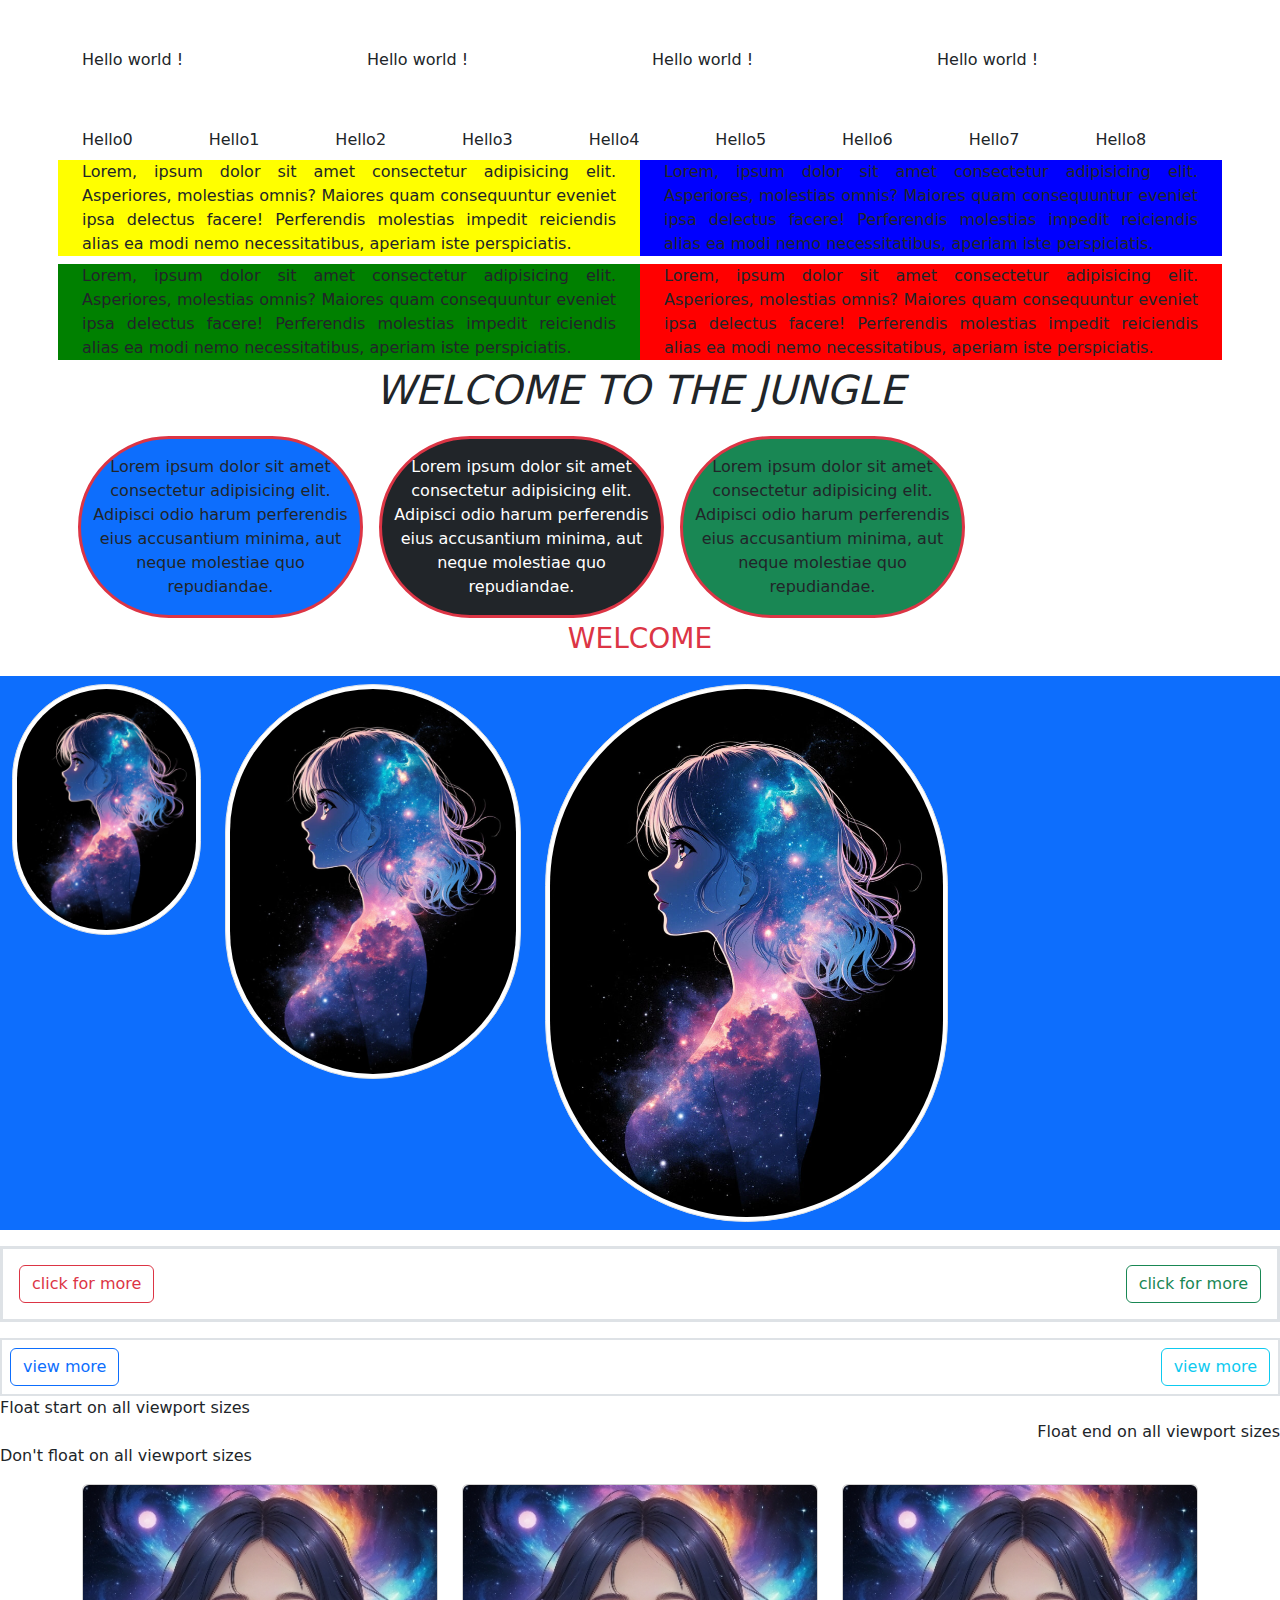
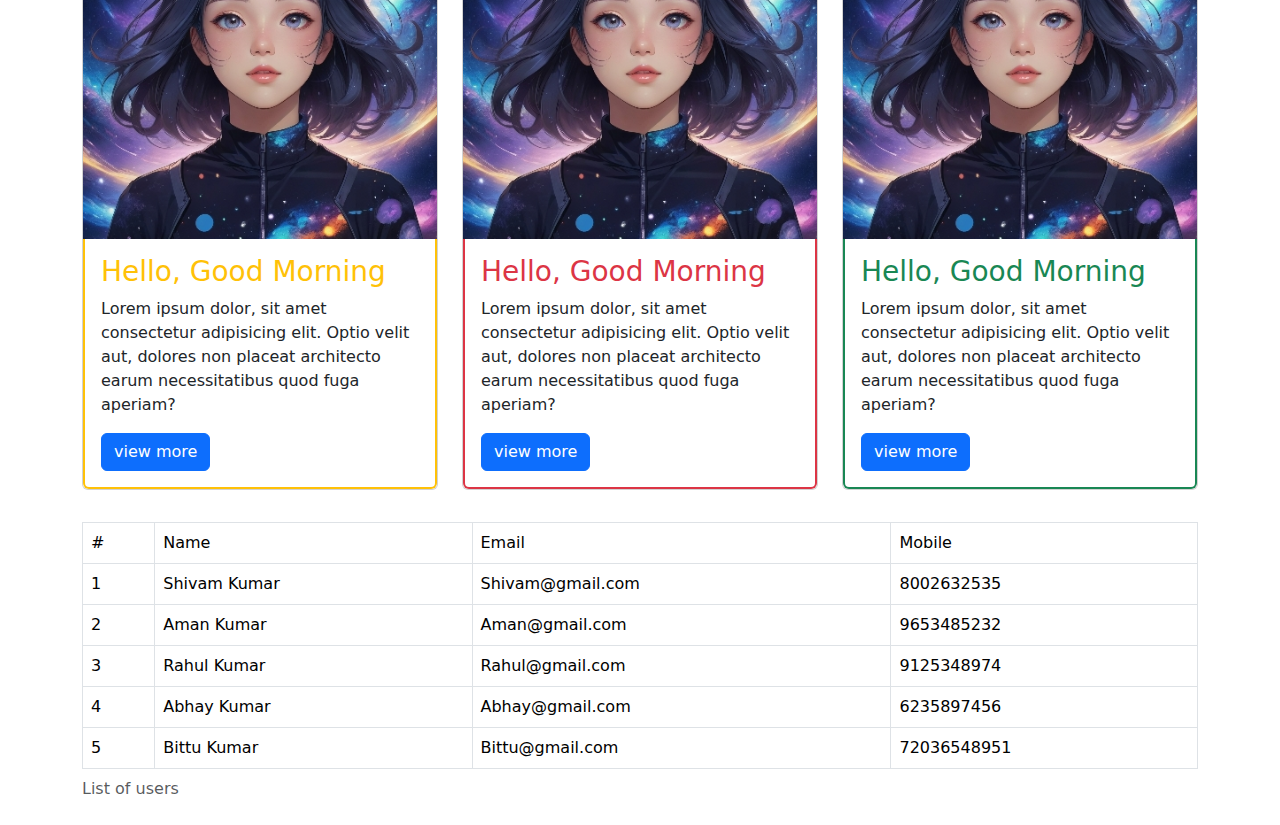
<file: bootstrap/index.html>
<!DOCTYPE html>
<html lang="en">

<head>
    <meta charset="UTF-8">
    <meta name="viewport" content="width=device-width, initial-scale=1.0">
    <title>container class</title>
    <link href="https://cdn.jsdelivr.net/npm/bootstrap@5.0.2/dist/css/bootstrap.min.css" rel="stylesheet">

</head>

<body>

    <div class="container">
        <div class="row py-5">
            <div class="col-lg-3 col-12">Hello world !</div>
            <div class="col-lg-3 col-12">Hello world !</div>
            <div class="col-lg-3 col-12">Hello world !</div>
            <div class="col-lg-3 col-12">Hello world !</div>
        </div>
    </div>
    <div class="container">
        <div class="row row-cols py-2">
            <div class="col">Hello0</div>
            <div class="col">Hello1</div>
            <div class="col">Hello2</div>
            <div class="col">Hello3</div>
            <div class="col">Hello4</div>
            <div class="col">Hello5</div>
            <div class="col">Hello6</div>
            <div class="col">Hello7</div>
            <div class="col">Hello8</div>
        </div>
    </div>
    <div class="container">
        <div class="row gx-lg-5 gy-2 ">
            <div class="col-12 col-lg-6 " align="justify" style="background: yellow;">Lorem, ipsum dolor sit amet
                consectetur adipisicing elit. Asperiores, molestias omnis? Maiores quam consequuntur eveniet ipsa
                delectus facere! Perferendis molestias impedit reiciendis alias ea modi nemo necessitatibus, aperiam
                iste perspiciatis.</div>
            <div class="col-12 col-lg-6" align="justify" style="background: blue;">Lorem, ipsum dolor sit amet
                consectetur adipisicing elit. Asperiores, molestias omnis? Maiores quam consequuntur eveniet ipsa
                delectus facere! Perferendis molestias impedit reiciendis alias ea modi nemo necessitatibus, aperiam
                iste perspiciatis.</div>
            <div class="col-12 col-lg-6" align="justify" style="background: green;">Lorem, ipsum dolor sit amet
                consectetur adipisicing elit. Asperiores, molestias omnis? Maiores quam consequuntur eveniet ipsa
                delectus facere! Perferendis molestias impedit reiciendis alias ea modi nemo necessitatibus, aperiam
                iste perspiciatis.</div>
            <div class="col-12 col-lg-6" align="justify" style="background: red;">Lorem, ipsum dolor sit amet
                consectetur adipisicing elit. Asperiores, molestias omnis? Maiores quam consequuntur eveniet ipsa
                delectus facere! Perferendis molestias impedit reiciendis alias ea modi nemo necessitatibus, aperiam
                iste perspiciatis.</div>
        </div>
    </div>

    <div class="container">
        <div class="row text-uppercase">
            <p class="text-center fs-1 fw-lighter fst-italic">Welcome to the jungle</p>
        </div>
    </div>

    <div class="container">
        <div class="row ">
            <div class="col-lg-3 col-12 text-center rounded-pill  border border-3 border-danger py-3 bg-primary mx-2">
                Lorem ipsum dolor sit amet consectetur adipisicing elit. Adipisci odio harum perferendis eius
                accusantium minima, aut neque molestiae quo repudiandae.</div>
            <div
                class="col-lg-3 col-12 text-center rounded-pill  border border-3 border-danger bg-dark text-white py-3 mx-2">
                Lorem ipsum dolor sit amet consectetur adipisicing elit. Adipisci odio harum perferendis eius
                accusantium minima, aut neque molestiae quo repudiandae.</div>
            <div class="col-lg-3 col-12 text-center rounded-pill  border border-3 border-danger bg-success py-3 mx-2">
                Lorem ipsum dolor sit amet consectetur adipisicing elit. Adipisci odio harum perferendis eius
                accusantium minima, aut neque molestiae quo repudiandae.</div>
        </div>
    </div>

    <div class="container-fluid">
        <div class="row">
            <p class="fs-3 fw-lighter text-uppercase text-center text-danger">Welcome</p>
        </div>
    </div>
    <div class="container-fluid bg-primary py-2">
        <div class="row">
            <div class="col-lg-2 ">
                <img src="./a1.jpg" alt="" class="img-thumbnail rounded-pill">
            </div>
            <div class="col-lg-3 ">
                <img src="./a1.jpg" alt="" class="img-thumbnail rounded-pill">
            </div>
            <div class="col-lg-4 ">
                <img src="./a1.jpg" alt="" class="img-thumbnail rounded-pill">
            </div>
        </div>
    </div>

    <div class="border border-3 mt-3 p-3">
        <button class="float-start btn btn-outline-danger">click for more</button>
        <button class="float-end btn btn-outline-success">click for more</button>
        <div class="clearfix"></div>
    </div>

    <div class="container-fluid border border-2 mt-3 p-2 ">
        <button class="float-start btn btn-outline-primary">view more</button>
        <button class="float-end btn btn-outline-info">view more</button>
        <div class="clearfix"></div>
    </div>

    <div class="float-start">Float start on all viewport sizes</div><br>
    <div class="float-end">Float end on all viewport sizes</div><br>
    <div class="float-none mb-3">Don't float on all viewport sizes</div>

    <div class="container-fluid">
        <div class="container">
            <div class="row pb-3">
                <div class="col-lg-4 pb-3">
                    <div class="card">
                        <img src="./a2.png" alt="" class="card-img-top rounded-top">
                        <div class="card-body border border-2 border-warning border-top-0 rounded-bottom">
                            <h3 class="card-title text-warning">Hello, Good Morning</h3>
                            <p class="card-text">Lorem ipsum dolor, sit amet consectetur adipisicing elit. Optio velit
                                aut, dolores non placeat architecto earum necessitatibus quod fuga aperiam?</p>
                            <a href="#" class="btn btn-primary">view more</a>
                        </div>
                    </div>
                </div>
                <div class="col-lg-4 pb-3">
                    <div class="card">
                        <img src="./a2.png" alt="" class="card-img-top rounded-top">
                        <div class="card-body border border-2 border-danger border-top-0 rounded-bottom">
                            <h3 class="card-title text-danger">Hello, Good Morning</h3>
                            <p class="card-text">Lorem ipsum dolor, sit amet consectetur adipisicing elit. Optio velit
                                aut, dolores non placeat architecto earum necessitatibus quod fuga aperiam?</p>
                            <a href="#" class="btn btn-primary">view more</a>
                        </div>
                    </div>
                </div>
                <div class="col-lg-4 pb-3">
                    <div class="card">
                        <img src="./a2.png" alt="" class="card-img-top rounded-top">
                        <div class="card-body border border-2 border-success border-top-0 rounded-bottom">
                            <h3 class="card-title text-success">Hello, Good Morning</h3>
                            <p class="card-text">Lorem ipsum dolor, sit amet consectetur adipisicing elit. Optio velit
                                aut, dolores non placeat architecto earum necessitatibus quod fuga aperiam?</p>
                            <a href="#" class="btn btn-primary">view more</a>
                        </div>
                    </div>
                </div>
            </div>
        </div>
    </div>

    <div class="container table-responsive">
        <table class="table mb-3 table-bordered table-hover">
            <caption>List of users</caption>
            <thead>
                <tr>
                    <td scope="col">#</td>
                    <td scope="col">Name</td>
                    <td scope="col">Email</td>
                    <td scope="col">Mobile</td>
                </tr>
            </thead>
            <tbody>
                <tr scope="row">
                    <td>1</td>
                    <td>Shivam Kumar</td>
                    <td>Shivam@gmail.com</td>
                    <td>8002632535</td>
                </tr>
                <tr scope="row">
                    <td>2</td>
                    <td>Aman Kumar</td>
                    <td>Aman@gmail.com</td>
                    <td>9653485232</td>
                </tr>
                <tr scope="row">
                    <td>3</td>
                    <td>Rahul Kumar</td>
                    <td>Rahul@gmail.com</td>
                    <td>9125348974</td>
                </tr>
                <tr scope="row">
                    <td>4</td>
                    <td>Abhay Kumar</td>
                    <td>Abhay@gmail.com</td>
                    <td>6235897456</td>
                </tr>
                <tr scope="row">
                    <td>5</td>
                    <td>Bittu Kumar</td>
                    <td>Bittu@gmail.com</td>
                    <td>72036548951</td>
                </tr>
            </tbody>
        </table>
    </div>

    <script src="https://cdn.jsdelivr.net/npm/@popperjs/core@2.9.2/dist/umd/popper.min.js"></script>
    <script src="https://cdn.jsdelivr.net/npm/bootstrap@5.0.2/dist/js/bootstrap.min.js"></script>
</body>

</html>
</file>
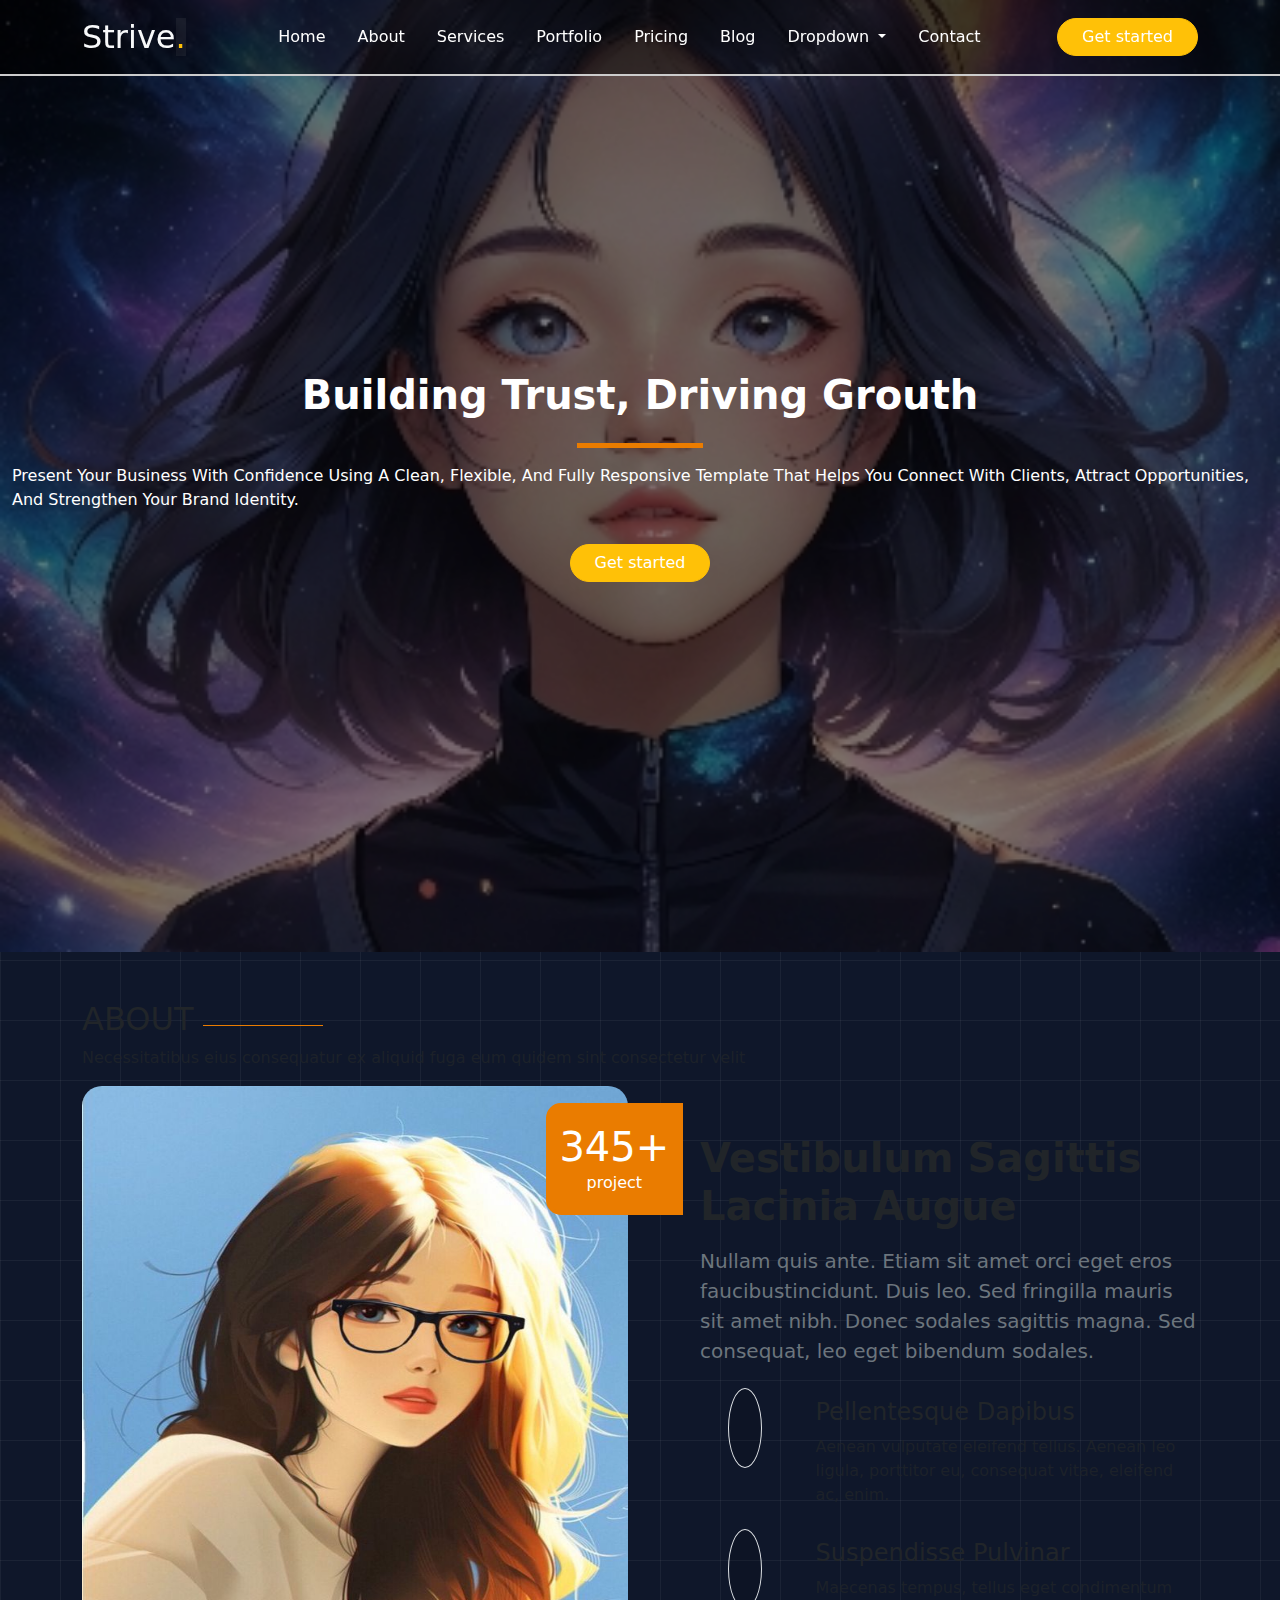
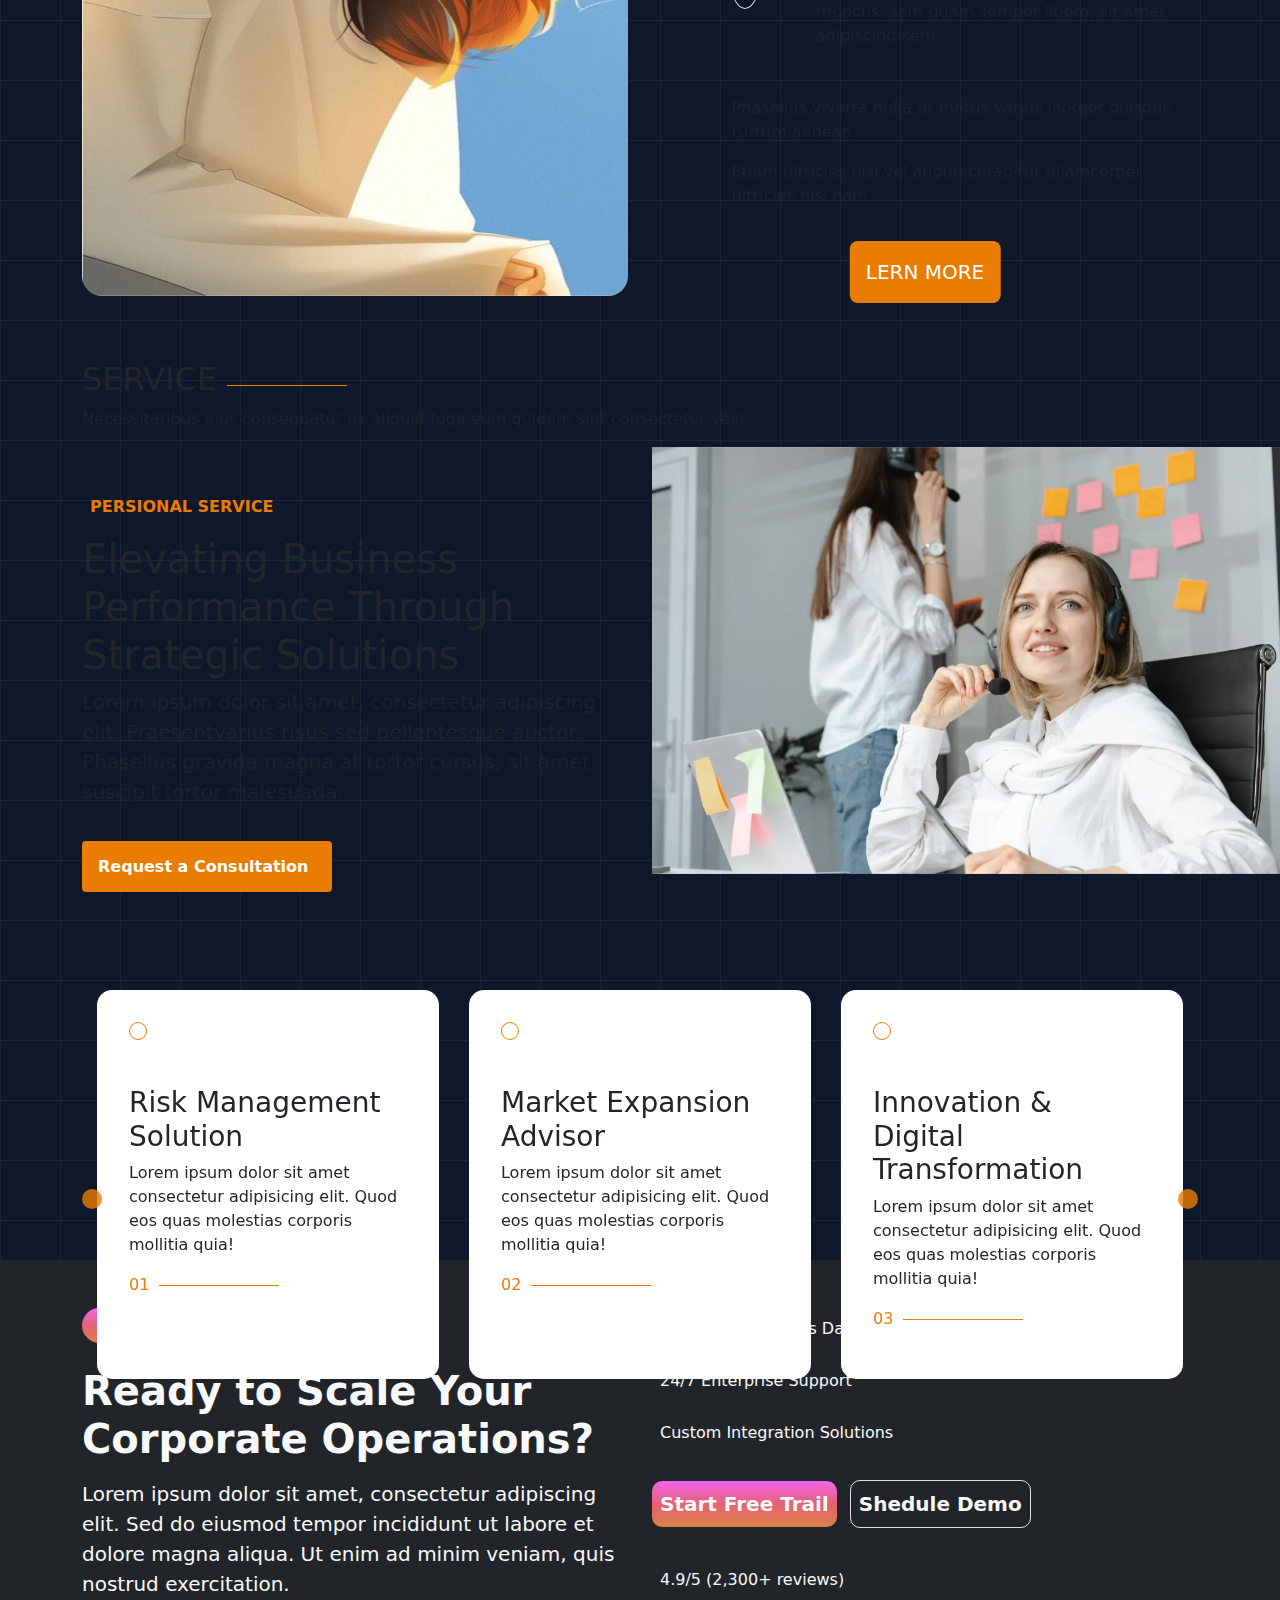
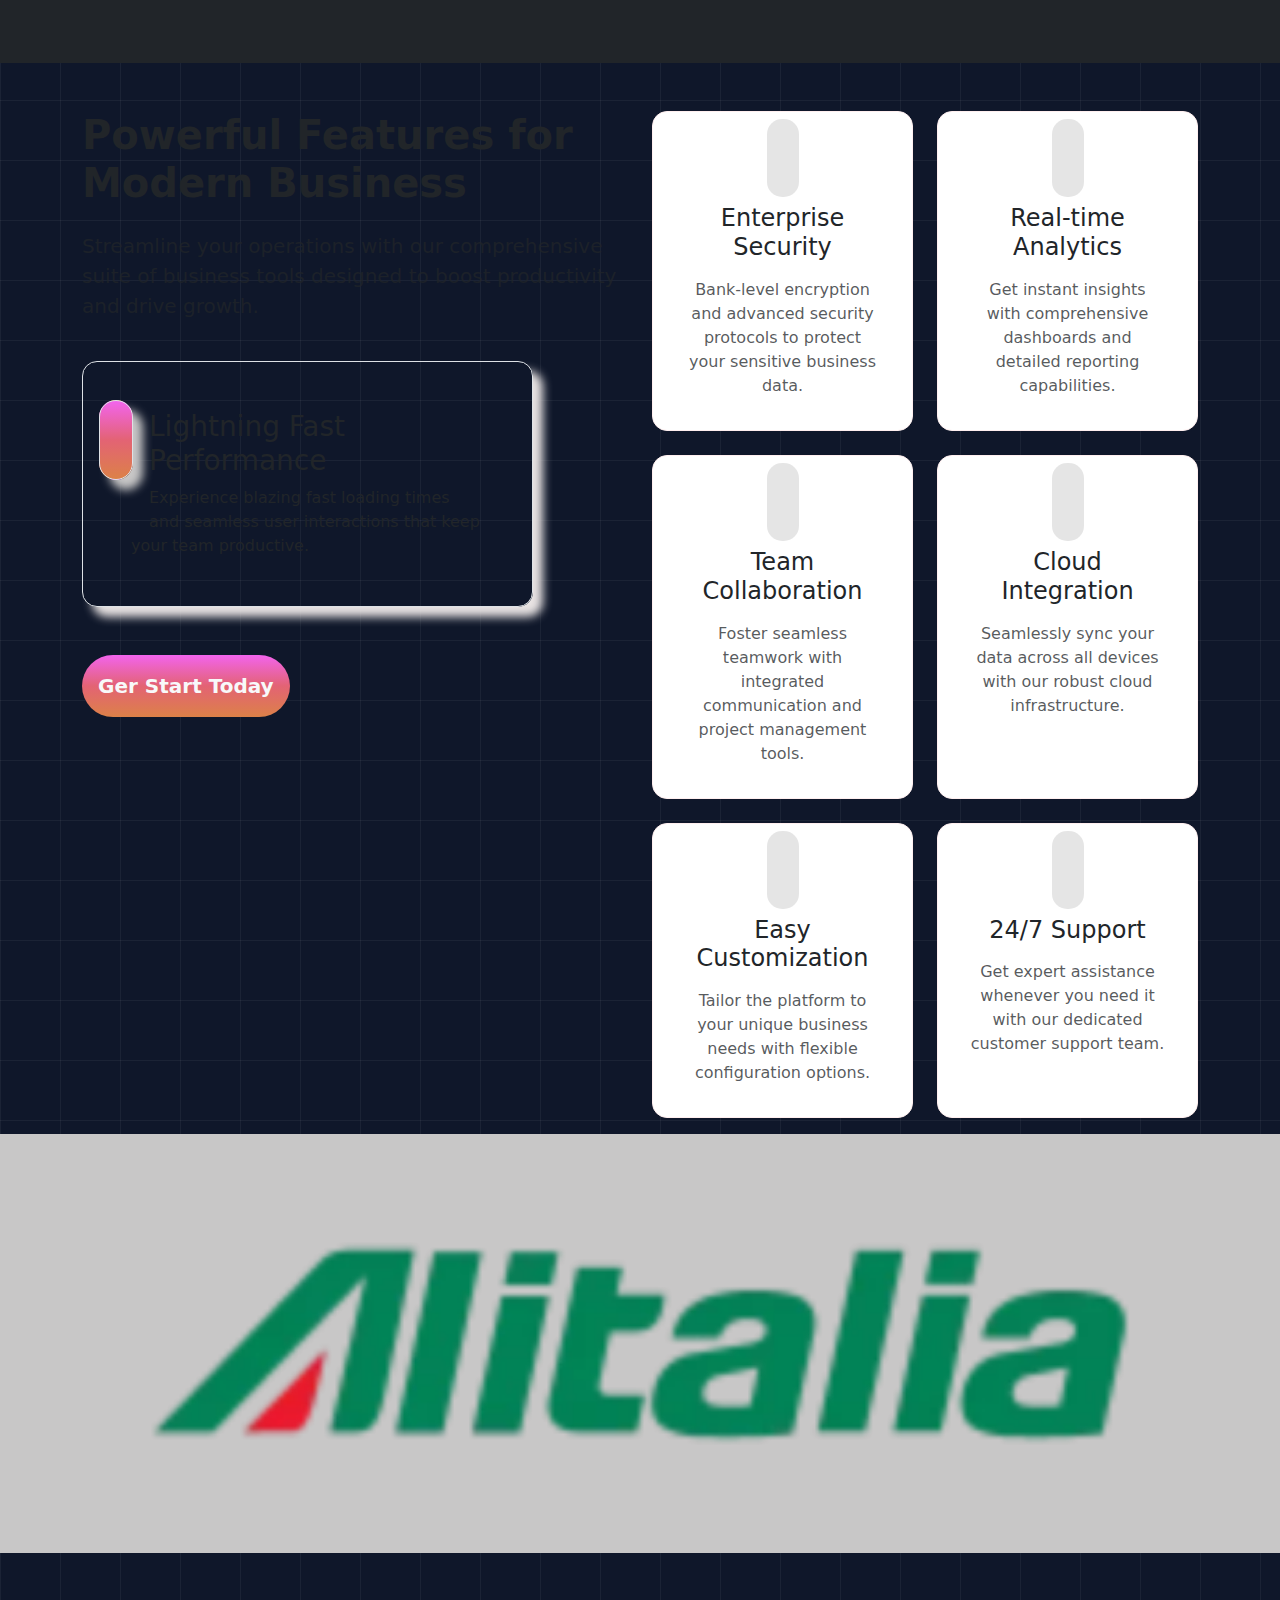
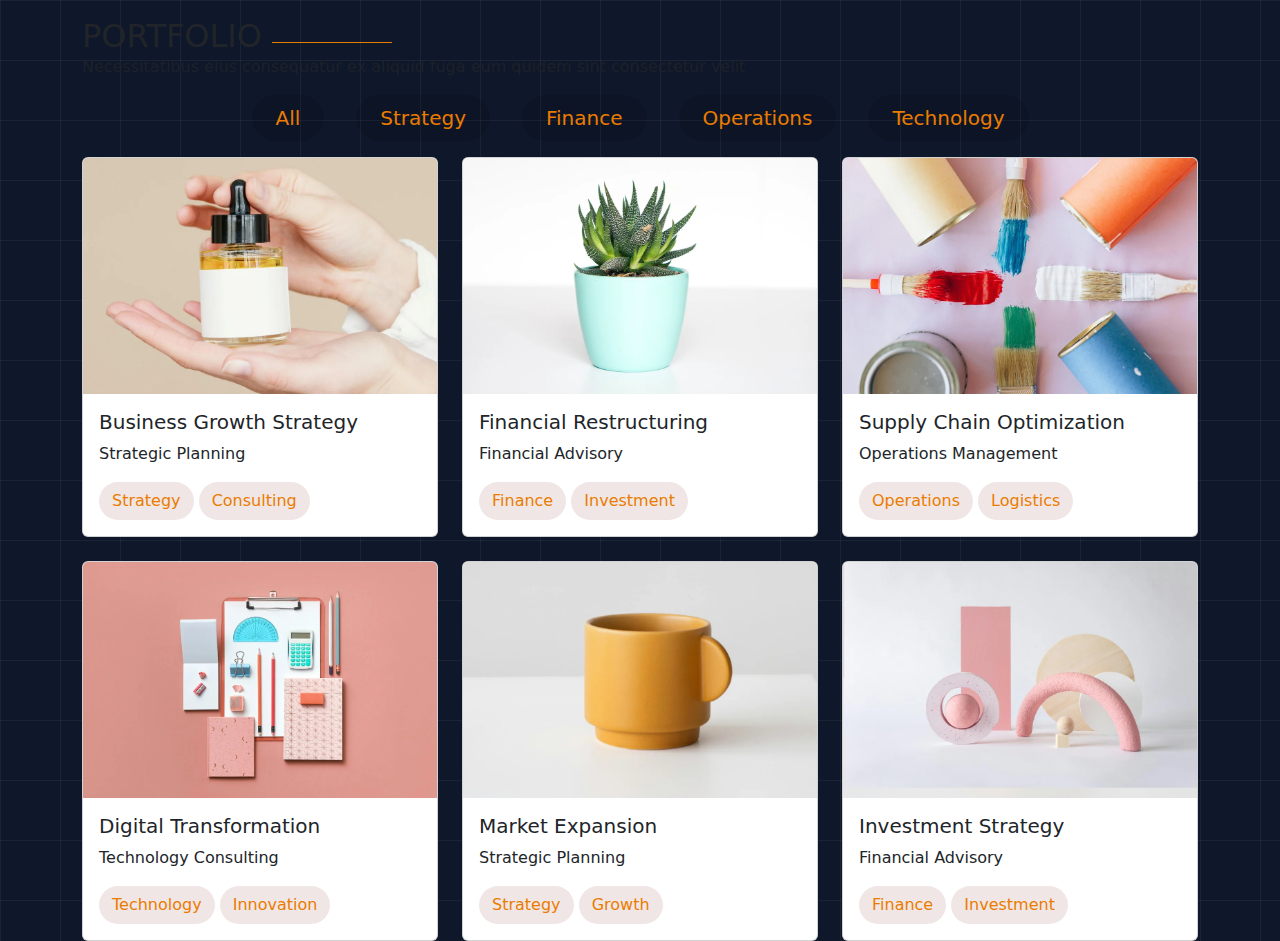
<file: project 1/index.html>
<!DOCTYPE html>
<html lang="en">

<head>
    <meta charset="UTF-8">
    <meta name="viewport" content="width=device-width, initial-scale=1.0, shrink-to-fit=no">
    <title>Practice Project</title>
    <link href="https://cdn.jsdelivr.net/npm/bootstrap@5.0.2/dist/css/bootstrap.min.css" rel="stylesheet">
    <link rel="stylesheet" href="https://cdnjs.cloudflare.com/ajax/libs/font-awesome/6.5.1/css/all.min.css"
        integrity="sha512-DTOQO9RWCH3ppGqcWaEA1BIZOC6xxalwEsw9c2QQeAIftl+Vegovlnee1c9QX4TctnWMn13TZye+giMm8e2LwA=="
        crossorigin="anonymous" referrerpolicy="no-referrer" />
    <link rel="stylesheet" href="style.css">
</head>

<body>

    <div class="back" id="home">
        <nav class="navbar fixed-top navbar-expand-lg navbar-light background">
            <div class="container">
                <a class="navbar-brand text-light fs-2" href="#home">Strive<span class="text-warning">.</span></a>
                <button class="navbar-toggler border-0" type="button" data-bs-toggle="collapse"
                    data-bs-target="#navbarSupportedContent" aria-controls="navbarSupportedContent"
                    aria-expanded="false" aria-label="Toggle navigation">
                    <span class="navbar-toggler-icon"></span>
                </button>
                <div class="collapse navbar-collapse text-center" id="navbarSupportedContent">
                    <ul class="navbar-nav m-auto mb-2 mb-lg-0 gap-3">
                        <li class="nav-item">
                            <a class="nav-link active text-white" aria-current="page" href="#home">Home</a>
                        </li>
                        <li class="nav-item">
                            <a class="nav-link active text-white" aria-current="page" href="#about">About</a>
                        </li>
                        <li class="nav-item">
                            <a class="nav-link active text-white" aria-current="page" href="#service">Services</a>
                        </li>
                        <li class="nav-item">
                            <a class="nav-link active text-white" aria-current="page" href="#portfolio">Portfolio</a>
                        </li>
                        <li class="nav-item">
                            <a class="nav-link active text-white" aria-current="page" href="#pricing">Pricing</a>
                        </li>
                        <li class="nav-item">
                            <a class="nav-link active text-white" aria-current="page" href="./blog/blog.html">Blog</a>
                        </li>
                        <li class="nav-item dropdown ">
                            <a class="nav-link dropdown-toggle text-white" href="#" id="navbarDropdown" role="button"
                                data-bs-toggle="dropdown" aria-expanded="false">
                                Dropdown
                            </a>
                            <ul class="dropdown-menu" aria-labelledby="navbarDropdown">
                                <li><a class="dropdown-item" href="#">Action</a></li>
                                <li><a class="dropdown-item" href="#">Another action</a></li>
                                <li>
                                    <hr class="dropdown-divider">
                                </li>
                                <li><a class="dropdown-item" href="#">Something else here</a></li>
                            </ul>
                        </li>
                        <li class="nav-item">
                            <a class="nav-link active text-white" aria-current="page" href="#contact">Contact</a>
                        </li>
                    </ul>
                    <button type="button" class="btn btn-warning text-white rounded rounded-pill px-4">Get
                        started</button>
                </div>
            </div>
        </nav>

        <div
            class="container-fluid front d-flex justify-content-center align-items-center text-capitalize flex-column gap-3">
            <h1 class="text-white fs-1 fw-bold">building trust, driving grouth</h1>
            <div id="underline"></div>
            <p class="text-white">Present your business with confidence using a clean, flexible, and fully responsive
                template that helps you connect with clients, attract opportunities, and strengthen your brand identity.
            </p>
            <button type="button" class="btn btn-warning text-white rounded rounded-pill px-4">Get
                started</button>
        </div>
    </div>

    <!-- About section -->
    <div class="container-fluid" id="about">
        <div class="container">
            <div class="row mt-5 title">
                <h2 class="text-uppercase">about</h2>
                <p class="text-muted">Necessitatibus eius consequatur ex aliquid fuga eum quidem sint consectetur velit
                </p>
            </div>
            <div class="row">
                <div class="col-lg-6 col-sm-12">
                    <div class="image position-relative">
                        <div
                            class="position-absolute d-flex justify-content-center align-items-center flex-column border border-4 col-3 py-3">
                            <h1 class="m-0 p-0">345+</h1>
                            <p class="m-0 p-0">project</p>
                        </div>
                        <img src="./images/a3.jpg" class="mb-3 abtimg" alt="image">
                    </div>
                </div>
                <div class="col-lg-6 col-sm-12">
                    <div class="title ps-5 mt-5">
                        <h1 class="fw-bold pb-2">Vestibulum Sagittis Lacinia Augue</h1>
                    </div>
                    <p class="fs-5 text-secondary ms-5">Nullam quis ante. Etiam sit amet orci eget eros
                        faucibustincidunt. Duis leo. Sed fringilla mauris sit amet nibh. Donec sodales sagittis magna.
                        Sed
                        consequat, leo eget bibendum sodales.</p>
                    <div class="icon row gap-3 ms-3">
                        <div class="col-12">
                            <div class="row pt-3">
                                <div class="col-3">
                                    <i class="fas fa-rocket ms-5 fs-1 mt-3 border p-3 rounded-circle"></i>
                                </div>
                                <div class="col-9">
                                    <h4>Pellentesque Dapibus</h4>
                                    <p class="text-muted">Aenean vulputate eleifend tellus. Aenean leo ligula, porttitor
                                        eu, consequat vitae, eleifend ac, enim.</p>
                                </div>
                            </div>
                        </div>
                        <div class="col-12">
                            <div class="row">
                                <div class="col-3">
                                    <i class="fas fa-globe ms-5 fs-1 mt-3 border p-3 rounded-circle"></i>
                                </div>
                                <div class="col-9">
                                    <h4>Suspendisse Pulvinar</h4>
                                    <p class="text-muted">Maecenas tempus, tellus eget condimentum rhoncus, sem quam
                                        semper libero, sit amet adipiscing sem.</p>
                                </div>
                            </div>
                        </div>
                    </div>
                    <div class="ms-5 pt-3 mt-3">
                        <div class="row">
                            <div class="col-1 pb-2 mb-4">
                                <i class="far fa-check-circle fs-3" style="color: #ea7c00;"></i>
                            </div>
                            <div class="col-11 m-0 p-0">
                                <p class="text-muted">Phasellus viverra nulla ut metus varius laoreet quisque rutrum
                                    aenean.</p>
                            </div>
                        </div>
                        <div class="row">
                            <div class="col-1 pb-2 mb-2">
                                <i class="far fa-check-circle fs-3" style="color: #ea7c00;"></i>
                            </div>
                            <div class="col-11 m-0 p-0">
                                <p class="text-muted">Etiam ultricies nisi vel augue curabitur ullamcorper ultricies
                                    nisi nam.</p>
                            </div>
                        </div>
                    </div>
                    <div class="container-fluid mt-5 position-relative">
                        <button type="button"
                            class="position-absolute top-50 start-50 translate-middle border-0 btn-warning text-white text-uppercase rounded-3 fs-5 p-3"
                            style="background: #ea7c00;">lern
                            more</button>
                    </div>
                </div>
            </div>
        </div>
    </div>

    <!-- Service section -->
    <div class="container-fluid mt-3 position-relative" id="service">
        <div class="container mt-5">
            <div class="row title">
                <h2 class="text-uppercase">Service</h2>
                <p class="text-muted">Necessitatibus eius consequatur ex aliquid fuga eum quidem sint consectetur velit
                </p>
            </div>
        </div>
        <div class="container">
            <div class="row">
                <div class="col-lg-6 cal-sm-12">
                    <div class="mt-5 gap-3">
                        <span class="text-uppercase p-2 fw-bold" style="color: #ea7c00;">persional service</span>
                        <h1 class="mt-3">Elevating Business Performance Through Strategic Solutions</h1>
                        <p class="fs-5 text-muted">Lorem ipsum dolor sit amet, consectetur adipiscing elit.
                            Praesentvarius risus sed pellentesque auctor. Phasellus gravida magna at tortor cursus, sit
                            amet suscipit tortor malesuada.</p>
                    </div>
                    <div class="mt-5 mb-5">
                        <span class="p-3 text-white fw-bold rounded-1"
                            style="background: #ea7c00; cursor: pointer;">Request a Consultation <i
                                class="fas fa-arrow-right ps-2"></i></span>
                    </div>
                </div>
                <div class="col-lg-6 cal-sm-12">
                    <img src="./images/services-9.webp" alt="serviceimg" style="width: 40rem;">
                </div>
            </div>
        </div>
        <div class="container">
            <div class="row">
                <div class="container mt-5">
                    <div class="carousel-container">
                        <div class="carousel-controls">
                            <button id="prevBtn"><i class="fas fa-chevron-left"></i></button>
                            <button id="nextBtn"><i class="fas fa-chevron-right"></i></button>
                        </div>
                        <div class="carousel-track" id="carouselTrack">
                            <!-- card 1 -->

                        </div>
                    </div>
                </div>
            </div>
        </div>
    </div>

    <!-- Advertisement page -->
    <div class="container-fluid bg-dark mb-5">
        <div class="container">
            <div class="row py-5">
                <div class="col-lg-6 col-sm-12">
                    <div>
                        <span class="d-flex fw-light rounded-pill"
                            style="background: #8A2387;background: -webkit-linear-gradient(to bottom, #f264ed, #e36374, #dc8148 ); background: linear-gradient(to bottom, #f264ed, #e36374,#dc8148 ); width: 42%; height: 35px;"><i
                                class="fas fa-rocket text-white p-2"></i>
                            <p class="text-light p-1">Transform Your Business </p>
                        </span>
                    </div>
                    <div class="mt-4">
                        <h1 class="title text-light fw-bold">Ready to Scale Your Corporate Operations?</h1>
                        <p class="text-light pt-2 fs-5">Lorem ipsum dolor sit amet, consectetur adipiscing elit. Sed do
                            eiusmod tempor incididunt ut labore et dolore magna aliqua. Ut enim ad minim veniam, quis
                            nostrud exercitation.</p>
                    </div>
                </div>
                <div class="col-lg-6 col-sm-12">
                    <div>
                        <div>
                            <p class="text-light"><i class="fas fa-check-circle text-success fs-4 pe-2"></i> Advanced
                                Analytics Dashboard</p>
                            <p class="text-light"><i class="fas fa-check-circle text-success fs-4 pe-2"></i> 24/7
                                Enterprise Support</p>
                            <p class="text-light"><i class="fas fa-check-circle text-success fs-4 pe-2"></i> Custom
                                Integration Solutions</p>
                        </div>
                        <div class="pt-3">
                            <button type="button" class="text-capitalize text-light fs-5 fw-bold border-0 p-2"
                                style="background: linear-gradient(to bottom, #f264ed, #e36374,#dc8148 );border-radius: 10px;">Start
                                free trail</button>
                            <button type="button"
                                class="text-capitalize text-light fs-5 fw-bold border p-2 mx-2 demohover"
                                style="border-radius: 10px;">shedule demo</button>
                        </div>
                        <div>
                            <p class="text-muted pt-3 m-0">Trusted by 500+ companies worldwide</p>
                            <span class="d-flex"><i class="fas fa-star text-warning"></i> <i
                                    class="fas fa-star text-warning"></i><i class="fas fa-star text-warning"></i><i
                                    class="fas fa-sta text-warning"></i><i class="fas fa-star text-warning"></i>
                                <p class="text-light ps-2"> 4.9/5 (2,300+ reviews)</p>
                            </span>
                        </div>
                    </div>
                </div>
            </div>
        </div>
    </div>

    <!-- Powerful Features for Modern Business -->

    <div class="container-fluid">
        <div class="container pb-3">
            <div class="row">
                <div class="col-lg-6 col-sm-12">
                    <div class="row">
                        <h1 class="fw-bold">Powerful Features for Modern Business</h1>
                        <p class="pt-3 fs-5 text-muted">Streamline your operations with our comprehensive suite of
                            business tools designed to boost productivity and drive growth.</p>
                    </div>
                    <div class="row">
                        <div class="col-lg-10 col-sm-12">
                            <div class="border mt-4" style="border-radius: 15px; box-shadow: 10px 10px 10px #e8e3e3;">
                                <div class="float-start my-5 mx-3">
                                    <i class="fas fa-rocket fs-1 p-3 border"
                                        style="color: #fff;border-radius:20px;background: linear-gradient(to bottom, #f264ed, #e36374,#dc8148 ); box-shadow: 10px 10px 10px #c8c7c7;"></i>
                                </div>
                                <div class="m-5">
                                    <h3 class="">Lightning Fast Performance</h3>
                                    <p class="">Experience blazing fast loading times and seamless user interactions
                                        that keep your team productive.</p>
                                </div>
                                <div class="clearfix"></div>
                            </div>
                        </div>
                    </div>
                    <div class="row">
                        <div class="my-5">
                            <button class="fs-5 border-0 text-capitalize p-3 rounded-pill text-light fw-bold"
                                style="background: linear-gradient(to bottom, #f264ed, #e36374,#dc8148 );">ger start
                                today</button>
                        </div>
                    </div>
                </div>

                <div class="col-lg-6 col-sm-12">
                    <div class="row row-cols-1 row-cols-md-2 g-4">
                        <div class="col">
                            <div class="card h-100 servicecard p-3" style="border-radius: 15px; border-color: #ffefef;">
                                <div class="icon m-auto">
                                    <i class="fas fa-shield-alt p-3 mt-3 fs-1" style="border-radius: 15px;"></i>
                                </div>
                                <div class="card-body text-center">
                                    <h4 class="card-title">Enterprise Security</h4>
                                    <p class="card-text text-muted mt-3">Bank-level encryption and advanced security
                                        protocols to protect your sensitive business data.</p>
                                </div>
                            </div>
                        </div>
                        <div class="col">
                            <div class="card h-100 servicecard p-3" style="border-radius: 15px; border-color: #ffefef;">
                                <div class="icon m-auto">
                                    <i class="fas fa-chart-line mt-3 p-3 fs-1" style="border-radius: 15px;"></i>
                                </div>
                                <div class="card-body text-center">
                                    <h4 class="card-title">Real-time Analytics</h4>
                                    <p class="card-text text-muted mt-3">Get instant insights with comprehensive
                                        dashboards and detailed reporting capabilities.</p>
                                </div>
                            </div>
                        </div>
                        <div class="col">
                            <div class="card h-100 servicecard p-3" style="border-radius: 15px; border-color: #ffefef;">
                                <div class="icon m-auto">
                                    <i class="fas fa-users mt-3 p-3 fs-1" style="border-radius: 15px;"></i>
                                </div>
                                <div class="card-body text-center">
                                    <h4 class="card-title">Team Collaboration</h4>
                                    <p class="card-text text-muted mt-3">Foster seamless teamwork with integrated
                                        communication and project management tools.</p>
                                </div>
                            </div>
                        </div>
                        <div class="col">
                            <div class="card h-100 servicecard p-3" style="border-radius: 15px; border-color: #ffefef;">
                                <div class="icon m-auto">
                                    <i class="fas fa-cloud-upload-alt mt-3 p-3 fs-1" style="border-radius: 15px;"></i>
                                </div>
                                <div class="card-body text-center">
                                    <h4 class="card-title">Cloud Integration</h4>
                                    <p class="card-text text-muted mt-3">Seamlessly sync your data across all devices
                                        with our robust cloud infrastructure.</p>
                                </div>
                            </div>
                        </div>
                        <div class="col">
                            <div class="card h-100 servicecard p-3" style="border-radius: 15px; border-color: #ffefef;">
                                <div class="icon m-auto">
                                    <i class="fas fa-cog mt-3 p-3 fs-1" style="border-radius: 15px;"></i>
                                </div>
                                <div class="card-body text-center">
                                    <h4 class="card-title">Easy Customization</h4>
                                    <p class="card-text text-muted mt-3">Tailor the platform to your unique business
                                        needs with flexible configuration options.</p>
                                </div>
                            </div>
                        </div>
                        <div class="col">
                            <div class="card h-100 servicecard p-3" style="border-radius: 15px; border-color: #ffefef;">
                                <div class="icon m-auto">
                                    <i class="fas fa-headset mt-3 p-3 fs-1" style="border-radius: 15px;"></i>
                                </div>
                                <div class="card-body text-center">
                                    <h4 class="card-title">24/7 Support</h4>
                                    <p class="card-text text-muted mt-3">Get expert assistance whenever you need it with
                                        our dedicated customer support team.</p>
                                </div>
                            </div>
                        </div>
                    </div>
                </div>
            </div>
        </div>
    </div>

    <!-- company logo -->
    <div class="container-fluid mb-2" style="background: #c8c7c7;">
        <div class="container">
            <div id="carouselExampleSlidesOnly" class="carousel slide" data-bs-ride="carousel">
                <div class="carousel-inner">
                    <div class="carousel-item active">
                        <img src="./images/clients-1.webp" class="d-block w-100" alt="...">
                    </div>
                    <div class="carousel-item">
                        <img src="./images/clients-2.webp" class="d-block w-100" alt="...">
                    </div>
                    <div class="carousel-item">
                        <img src="./images/clients-3.webp" class="d-block w-100" alt="...">
                    </div>
                    <div class="carousel-item">
                        <img src="./images/clients-4.webp" class="d-block w-100" alt="...">
                    </div>
                    <div class="carousel-item">
                        <img src="./images/clients-5.webp" class="d-block w-100" alt="...">
                    </div>
                    <div class="carousel-item">
                        <img src="./images/clients-6.webp" class="d-block w-100" alt="...">
                    </div>
                    <div class="carousel-item">
                        <img src="./images/clients-7.webp" class="d-block w-100" alt="...">
                    </div>
                    <div class="carousel-item">
                        <img src="./images/clients-8.webp" class="d-block w-100" alt="...">
                    </div>
                </div>
            </div>
        </div>
    </div>

    <!-- portfolio -->
    <div class="container-fluid mt-5" id="portfolio">
        <div class="container">
            <div class="row">
                <div class="col-12 title my-3">
                    <h2 class="text-uppercase m-0 p-0">portfolio</h2>
                    <p class="m-0 p-0 text-muted">Necessitatibus eius consequatur ex aliquid fuga eum quidem sint
                        consectetur velit</p>
                </div>
            </div>
            <div class="row mb-3">
                <div class="col-12 d-flex align-items-center justify-content-center portfoliobtn">
                    <button type="button" data-filter="all" class="filter-btn text-capitalize px-4 mx-3 border-0 rounded-pill py-2 fs-5"
                        style="background: rgba(0, 0, 0, 0.1); color: #ea7c00;">all</button>
                    <button type="button" data-filter="strategy" class="filter-btn text-capitalize px-4 mx-3 border-0 rounded-pill py-2 fs-5"
                        style="background: rgba(0, 0, 0, 0.1); color: #ea7c00;">strategy</button>
                    <button type="button" data-filter="finance" class="filter-btn text-capitalize px-4 mx-3 border-0 rounded-pill py-2 fs-5"
                        style="background: rgba(0, 0, 0, 0.1); color: #ea7c00;">finance</button>
                    <button type="button" data-filter="operations" class="filter-btn text-capitalize px-4 mx-3 border-0 rounded-pill py-2 fs-5"
                        style="background: rgba(0, 0, 0, 0.1); color: #ea7c00;">operations</button>
                    <button type="button" data-filter="technology" class="filter-btn text-capitalize px-4 mx-3 border-0 rounded-pill py-2 fs-5"
                        style="background: rgba(0, 0, 0, 0.1); color: #ea7c00;">technology</button>
                </div>
            </div>


            <div class="row row-cols-1 row-cols-md-2 row-cols-lg-3 g-4">
                <div class="col portfolio-item" data-category="strategy">
                    <div class="card h-100">
                        <img src="./images/portfolio-1.webp" class="card-img-top" alt="...">
                        <div class="card-body">
                            <h5 class="card-title">Business Growth Strategy</h5>
                            <p class="card-text">Strategic Planning</p>
                            <a href="#" class="btn rounded-pill" style="background: #f1e6e6;color: #ea7c00;">Strategy</a>
                            <a href="#" class="btn rounded-pill" style="background: #f1e6e6;color:#ea7c00;">Consulting</a>
                        </div>
                    </div>
                </div>
                <div class="col portfolio-item" data-category="finance">
                    <div class="card h-100">
                        <img src="./images/portfolio-2.webp" class="card-img-top" alt="...">
                        <div class="card-body">
                            <h5 class="card-title">Financial Restructuring</h5>
                            <p class="card-text">Financial Advisory</p>
                            <a href="#" class="btn rounded-pill" style="background: #f1e6e6;color:#ea7c00;">Finance</a>
                            <a href="#" class="btn rounded-pill" style="background: #f1e6e6;color:#ea7c00;">Investment</a>
                        </div>
                    </div>
                </div>
                <div class="col portfolio-item" data-category="operations">
                    <div class="card h-100">
                        <img src="./images/portfolio-3.webp" class="card-img-top" alt="...">
                        <div class="card-body">
                            <h5 class="card-title">Supply Chain Optimization</h5>
                            <p class="card-text">Operations Management</p>
                            <a href="#" class="btn rounded-pill" style="background: #f1e6e6;color:#ea7c00;">Operations</a>
                            <a href="#" class="btn rounded-pill" style="background: #f1e6e6;color:#ea7c00;">Logistics</a>
                        </div>
                    </div>
                </div>
                <div class="col portfolio-item" data-category="technology">
                    <div class="card h-100">
                        <img src="./images/portfolio-4.webp" class="card-img-top" alt="...">
                        <div class="card-body">
                            <h5 class="card-title">Digital Transformation</h5>
                            <p class="card-text">Technology Consulting</p>
                            <a href="#" class="btn rounded-pill" style="background: #f1e6e6;color:#ea7c00;">Technology</a>
                            <a href="#" class="btn rounded-pill" style="background: #f1e6e6;color:#ea7c00;">Innovation</a>
                        </div>
                    </div>
                </div>
                <div class="col portfolio-item" data-category="strategy">
                    <div class="card h-100">
                        <img src="./images/portfolio-5.webp" class="card-img-top" alt="...">
                        <div class="card-body">
                            <h5 class="card-title">Market Expansion</h5>
                            <p class="card-text">Strategic Planning</p>
                            <a href="#" class="btn rounded-pill" style="background: #f1e6e6;color:#ea7c00;">Strategy</a>
                            <a href="#" class="btn rounded-pill" style="background: #f1e6e6;color:#ea7c00;">Growth</a>
                        </div>
                    </div>
                </div>
                <div class="col portfolio-item" data-category="finance">
                    <div class="card h-100">
                        <img src="./images/portfolio-6.webp" class="card-img-top" alt="...">
                        <div class="card-body">
                            <h5 class="card-title">Investment Strategy</h5>
                            <p class="card-text">Financial Advisory</p>
                            <a href="#" class="btn rounded-pill" style="background: #f1e6e6;color:#ea7c00;">Finance</a>
                            <a href="#" class="btn rounded-pill" style="background: #f1e6e6;color:#ea7c00;">Investment</a>
                        </div>
                    </div>
                </div>
            </div>
            <div class="row"></div>
        </div>
    </div>


    <script src="./script.js"></script>
    <script src="https://cdn.jsdelivr.net/npm/@popperjs/core@2.9.2/dist/umd/popper.min.js"></script>
    <script src="https://cdn.jsdelivr.net/npm/bootstrap@5.0.2/dist/js/bootstrap.min.js"></script>
</body>

</html>
</file>
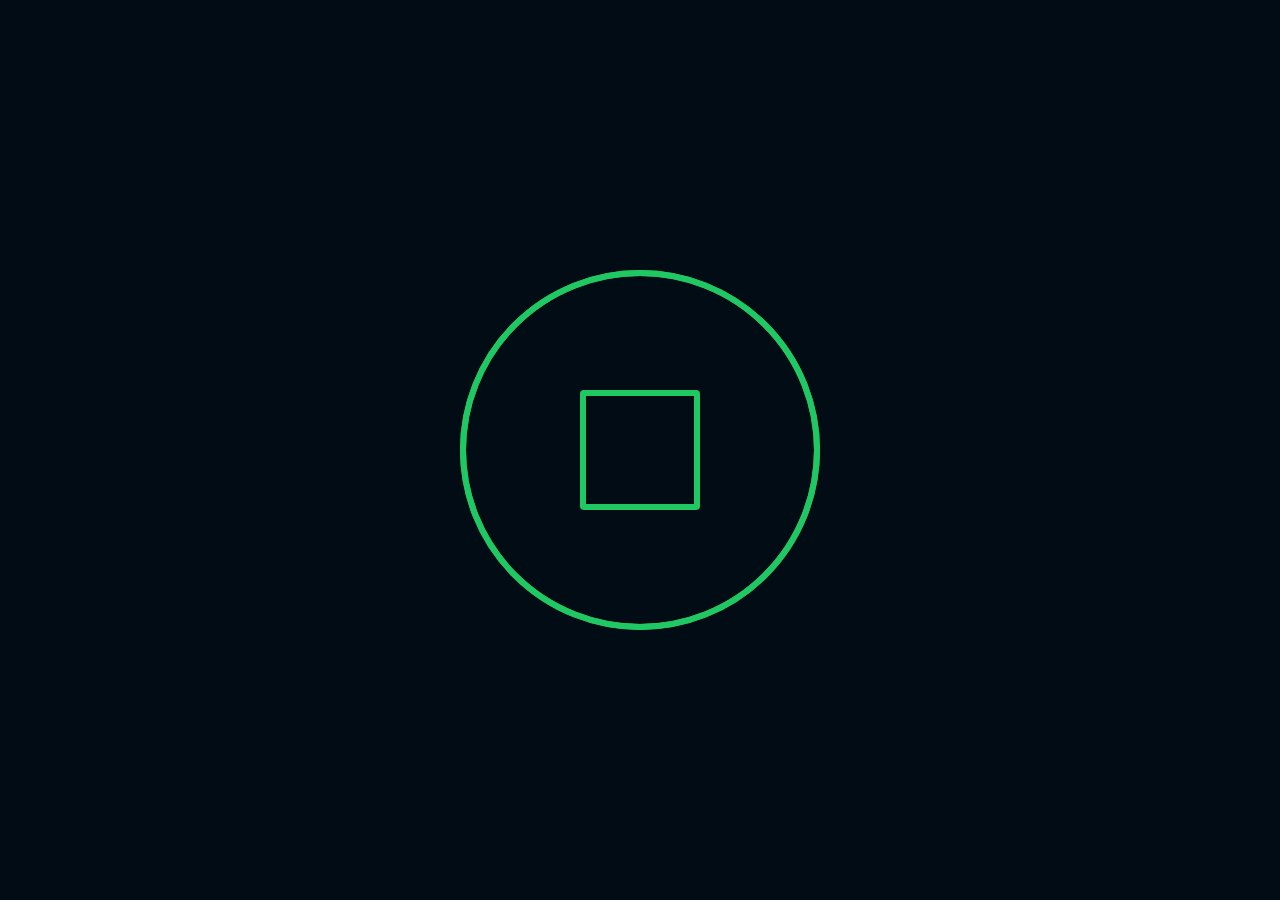
<file: project 1/blog/blog.html>
<!DOCTYPE html>
<html lang="en">

<head>
    <meta charset="UTF-8">
    <meta name="viewport" content="width=device-width, initial-scale=1.0">
    <title>Document</title>
    <link rel="stylesheet" href="./blog.css">
</head>

<body>
    <div class="container">
        <div class="item">
            <img src="./a3.jpg">
        </div>
    </div>
</body>

</html>
</file>
<file: project 1/style.css>
/* adding gradient line with background color */
body{
  background-color: #0f172a;

  background-image:
  linear-gradient(rgba(255,255,255,0.05) 1px, transparent 1px),
  linear-gradient(90deg, rgba(255,255,255,0.05) 1px, transparent 1px);

  background-size: 60px 60px;
}
/* home page style  */
.background{
    background: rgba(0, 0, 0, 0.5);
    border-bottom: 2px solid #ccc ;
}

.back{
    background: url(./images/a2.png);
    background-repeat: no-repeat;
    background-size: cover;
    background-position: center;
}
.front{
    height: 952px;
    background: rgba(0, 0, 0, 0.5);
}
#underline{
    width: 10%;
    height: 5px;
    background: #ea7c00;
}

.title h2::after{
    content: "";
  width: 120px;
  height: 1px;
  display: inline-block;
  background: #ea7c00;
  margin: 4px 10px;
}
.cardnumber::after{
    content: "";
  width: 120px;
  height: 1px;
  display: inline-block;
  background: #ea7c00;
  margin: 4px 10px;
}
.cardnumber{
    color: #ea7c00;
}
.image img{
    border-radius: 20px;
}

.image .d-flex{
    border-radius:15px 0px 0px 15px;
    top: 2%;
    right: -10%;
    border-color: #ea7c00 !important;
    color: white;
    background: #ea7c00;
}
.icon i{
    color: #ea7c00;
    background: rgba(0, 0, 0, 0.1);
}

.abtimg{
    width: 100%;
    height: 90vh;
}

/* service */

#service{
    height: 100vh;
}
.text-warning{
    background: rgba(152, 150, 148, 0.1);
}
.hover-card{
    border-radius: 15px;
    border: none;
}
.demohover{
    background-color: transparent;
}
.demohover:hover{
    background: #ea7c00;
    border-color: #ea7c00 !important;
}
.fa-star{
    background: none;
    padding-top: 2px;
}

/* slide cards */
.carousel-container {
    overflow: hidden;
    position: relative;
    width: 100%;
    display: block;
    margin-bottom: 100px;
    /* Prevents overlap below */
}

.carousel-track {
    display: flex;
    flex-wrap: nowrap;
    transition: transform 0.5s ease-in-out;
    will-change: transform;
}

.card-wrapper {
    flex: 0 0 33.3333%;
    padding: 15px;
    box-sizing: border-box;
}

/* Tablet view: 2 cards per row */
@media (max-width: 992px) {
    .card-wrapper {
        flex: 0 0 50%;
    }
}

/* Mobile view: 1 card per row */
@media (max-width: 576px) {
    .card-wrapper {
        flex: 0 0 100%;
    }
}

/* Adjust container height dynamically */
.carousel-container.auto-height {
    height: auto !important;
}

.hover-card {
    transition: background-color 0.3s, color 0.3s;
    height: 100%;
    min-height: 340px;
    border: none;
    border-radius: 15px;
}

.hover-card:hover {
    background-color: #ea7c00;
    color: white;
    border-radius: 15px;
}

.hover-card:hover .card-title,
.hover-card:hover .card-text,
.hover-card:hover .cardnumber {
    color: white;
}

.hover-card:hover i {
    color: white !important;
    border-color: white !important;
}

/* Carousel Buttons */
.carousel-controls {
    position: absolute;
    top: 50%;
    width: 100%;
    display: flex;
    justify-content: space-between;
    transform: translateY(-50%);
    pointer-events: none;
    z-index: 5;
}

.carousel-controls button {
    background-color: rgba(234, 124, 0, 0.8);
    border: none;
    color: #fff;
    font-size: 1.5rem;
    padding: 10px;
    border-radius: 50%;
    cursor: pointer;
    pointer-events: all;
    transition: background 0.3s;
}

.carousel-controls button:hover {
    background-color: #ea7c00;
}

.servicecard:hover i{
    color: white;
    background: #ea7c00;
}
.servicecard:hover{
    box-shadow: 0px 10px 10px #ccc;
}

/* portfoliio section */
.portfoliobtn button{
    background: none;
}
.portfoliobtn button:hover{
    background: rgb(246, 228, 211) !important;
}
</file>
<file: project 1/blog/blog.css>
:root {
    --body-color: #010c15;
    --text-color: #726f77;
    --primary-color: #20c863;
    --secondary-color: #d4ff00;
  
    color-scheme: dark;
  }
  
  *,
  *:before,
  *:after {
    border: 0;
    margin: 0;
    padding: 0;
    box-sizing: border-box;
  }
  
  body,
  html {
    height: 100%;
  }
  
  body {
    display: flex;
    overflow: hidden;
    align-items: center;
    justify-content: center;
    color: var(--text-color);
    background-color: var(--body-color);
  }
  
  .container {
    --size: 120px;
    --offset: 30px;
    --duration: 30s;
  
    position: relative;
    aspect-ratio: 1 / 1;
    pointer-events: none;
    display: inline-grid;
    border-radius: 9999px;
    width: calc(var(--size) * 3);
    border: 6px solid var(--primary-color);
    transition: box-shadow 0.3s ease-in-out;
    animation: spin-out var(--duration) linear infinite;
  
    & .item {
      z-index: 1;
      display: flex;
      grid-area: 1 / 1;
      width: var(--size);
      aspect-ratio: 1 / 1;
      pointer-events: auto;
      border-radius: 9999px;
      animation: spin-in var(--duration) linear infinite reverse;
      offset: circle(
          calc(var(--size) / (2 * sin(0.5turn / sibling-count())) + var(--offset))
        )
        calc(100% * sibling-index() / sibling-count()) 0deg;
  
      & img {
        width: inherit;
        height: inherit;
        pointer-events: auto;
        border-radius: 9999px;
        border: 3px solid var(--primary-color);
  
        transition-duration: 0.3s;
        transition-timing-function: ease-in-out;
        transition-property: box-shadow, scale, border;
      }
  
      &:hover {
        z-index: 2;
  
        & img {
          scale: 1.5;
          border-color: var(--secondary-color);
          box-shadow: 0 0 1rem var(--secondary-color);
        }
  
        & ~ * img {
          scale: 0.6;
        }
      }
  
      &:has(~ *:hover) img {
        scale: 0.6;
      }
    }
  
    &::before {
      content: "";
      z-index: -1;
      border: inherit;
      position: absolute;
      width: var(--size);
      aspect-ratio: 1 / 1;
      border-radius: 0.25rem;
  
      inset-block-start: 50%;
      inset-inline-start: 50%;
      transform: translate(-50%, -50%);
  
      transition-duration: 0.3s;
      transition-timing-function: ease-in-out;
      transition-property: transform, border-radius, border, box-shadow;
    }
  
    &::after {
      content: "";
      z-index: -1;
      inset: -6px;
      width: inherit;
      height: inherit;
      border: inherit;
      position: absolute;
      border-radius: inherit;
      animation: spin-in var(--duration) linear infinite reverse;
  
      transition-duration: 0.3s;
      transition-timing-function: ease-in-out;
      transition-property: scale, border-radius, border, box-shadow;
    }
  
    &:has(.item:hover) {
      animation-play-state: paused;
      box-shadow: 0 0 60px 12px var(--primary-color) inset,
        0 0 21px 15px var(--body-color);
  
      & .item {
        animation-play-state: paused;
      }
  
      &::before {
        --scale: 4;
        --translate: calc(-50% / var(--scale));
  
        border-width: 2px;
        border-radius: inherit;
        border-color: var(--secondary-color);
        transform: scale(var(--scale))
          translate(var(--translate), var(--translate));
        box-shadow: 0 0 15px var(--secondary-color),
          0 0 15px var(--primary-color) inset;
      }
  
      &::after {
        scale: 0.3;
        border-width: 18px;
        border-radius: 3rem;
        border-color: var(--secondary-color);
        box-shadow: 0 0 var(--size) var(--secondary-color) inset;
      }
    }
  }
  
  @keyframes spin-out {
    from {
      rotate: 0;
    }
  
    to {
      rotate: 360deg;
    }
  }
  
  @keyframes spin-in {
    from {
      transform: rotate(0);
    }
  
    to {
      transform: rotate(360deg);
    }
  }
</file>
